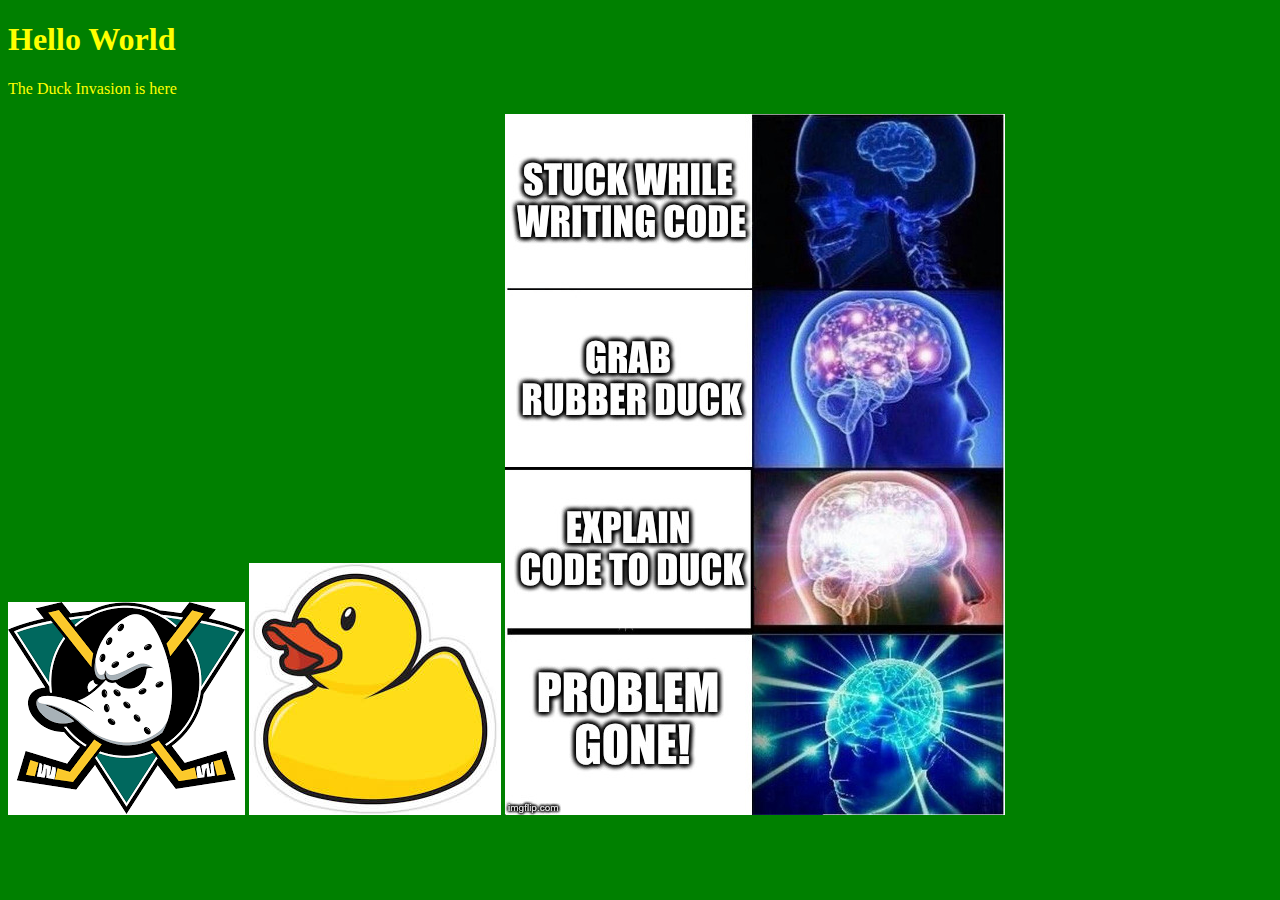
<file: docs-1/index.html>
<?xml version="1.0" encoding="UTF-8"?>
<!DOCTYPE html>
<html xmlns="http://www.w3.org/1999/xhtml">
    <head>
        <title>Ducks</title>
        <link type="text/css" href="TheDuckInvasion.css" rel="stylesheet" />
    </head>
    <body>
        <h1>Hello World</h1>
        <p>The Duck Invasion is here</p>
        <img src="../download.png" alt="Duck"/>
        <img src="../Ducky.jpg" alt="picture of a duck"/>
        <img src="../duckMeme.jpg" alt="memes of a duck"/>
    </body>
</html>
</file>
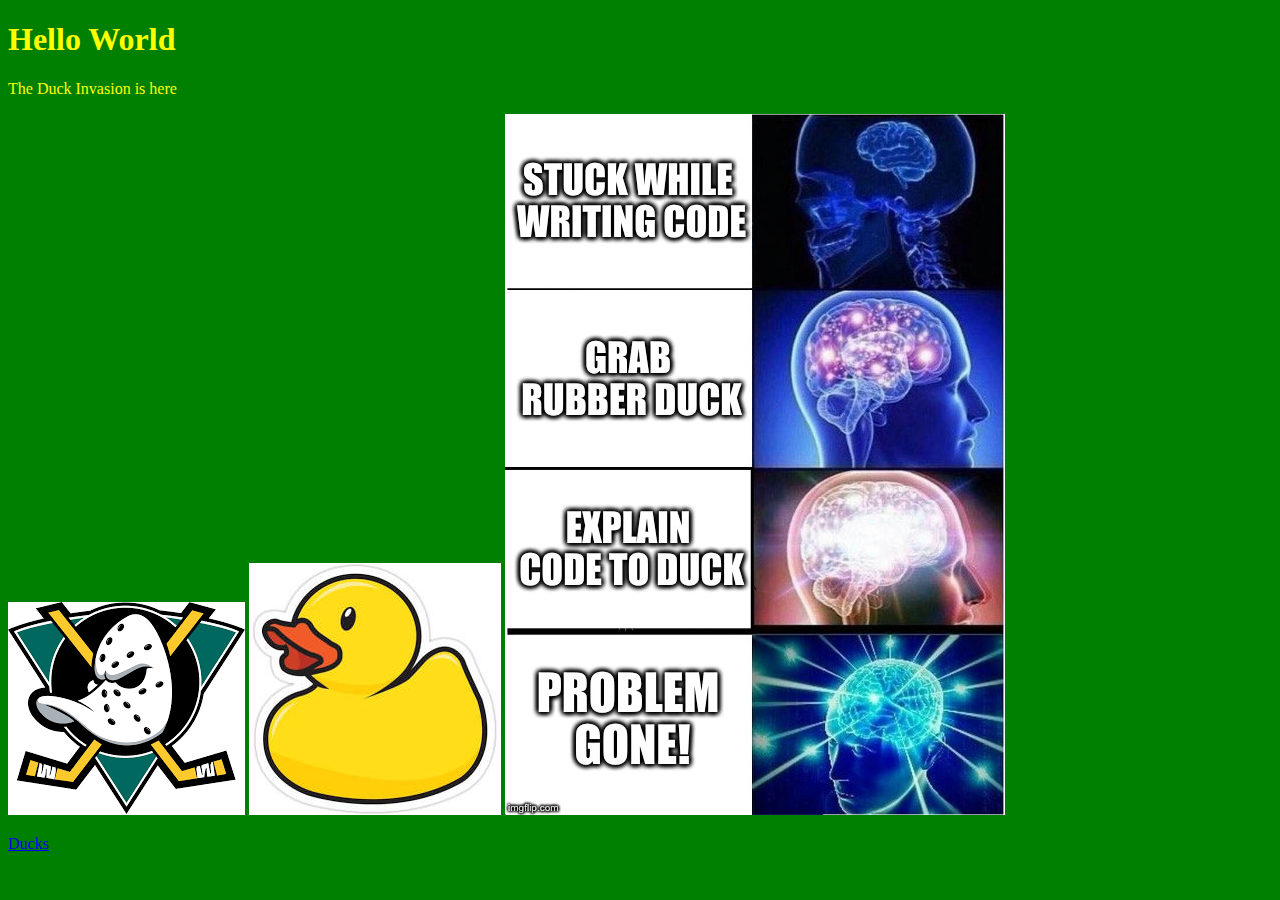
<file: docs-1/TheDuckInvasion.html>
<?xml version="1.0" encoding="UTF-8"?>
<!DOCTYPE html>
<html xmlns="http://www.w3.org/1999/xhtml">
    <head>
        <title>Ducks</title>
        <link type="text/css" href="TheDuckInvasion.css" rel="stylesheet"/>
    </head>
    <body>
        <h1>Hello World</h1>
        <p>The Duck Invasion is here</p>
        <img src="download.png" alt="Duck"/>
        <img src="Ducky.jpg" alt="picture of a duck"/>
        <img src="duckMeme.jpg" alt="memes of a duck"/>
        <p><a href="Ducks(2).html">Ducks</a></p>
    </body>
</html>
</file>
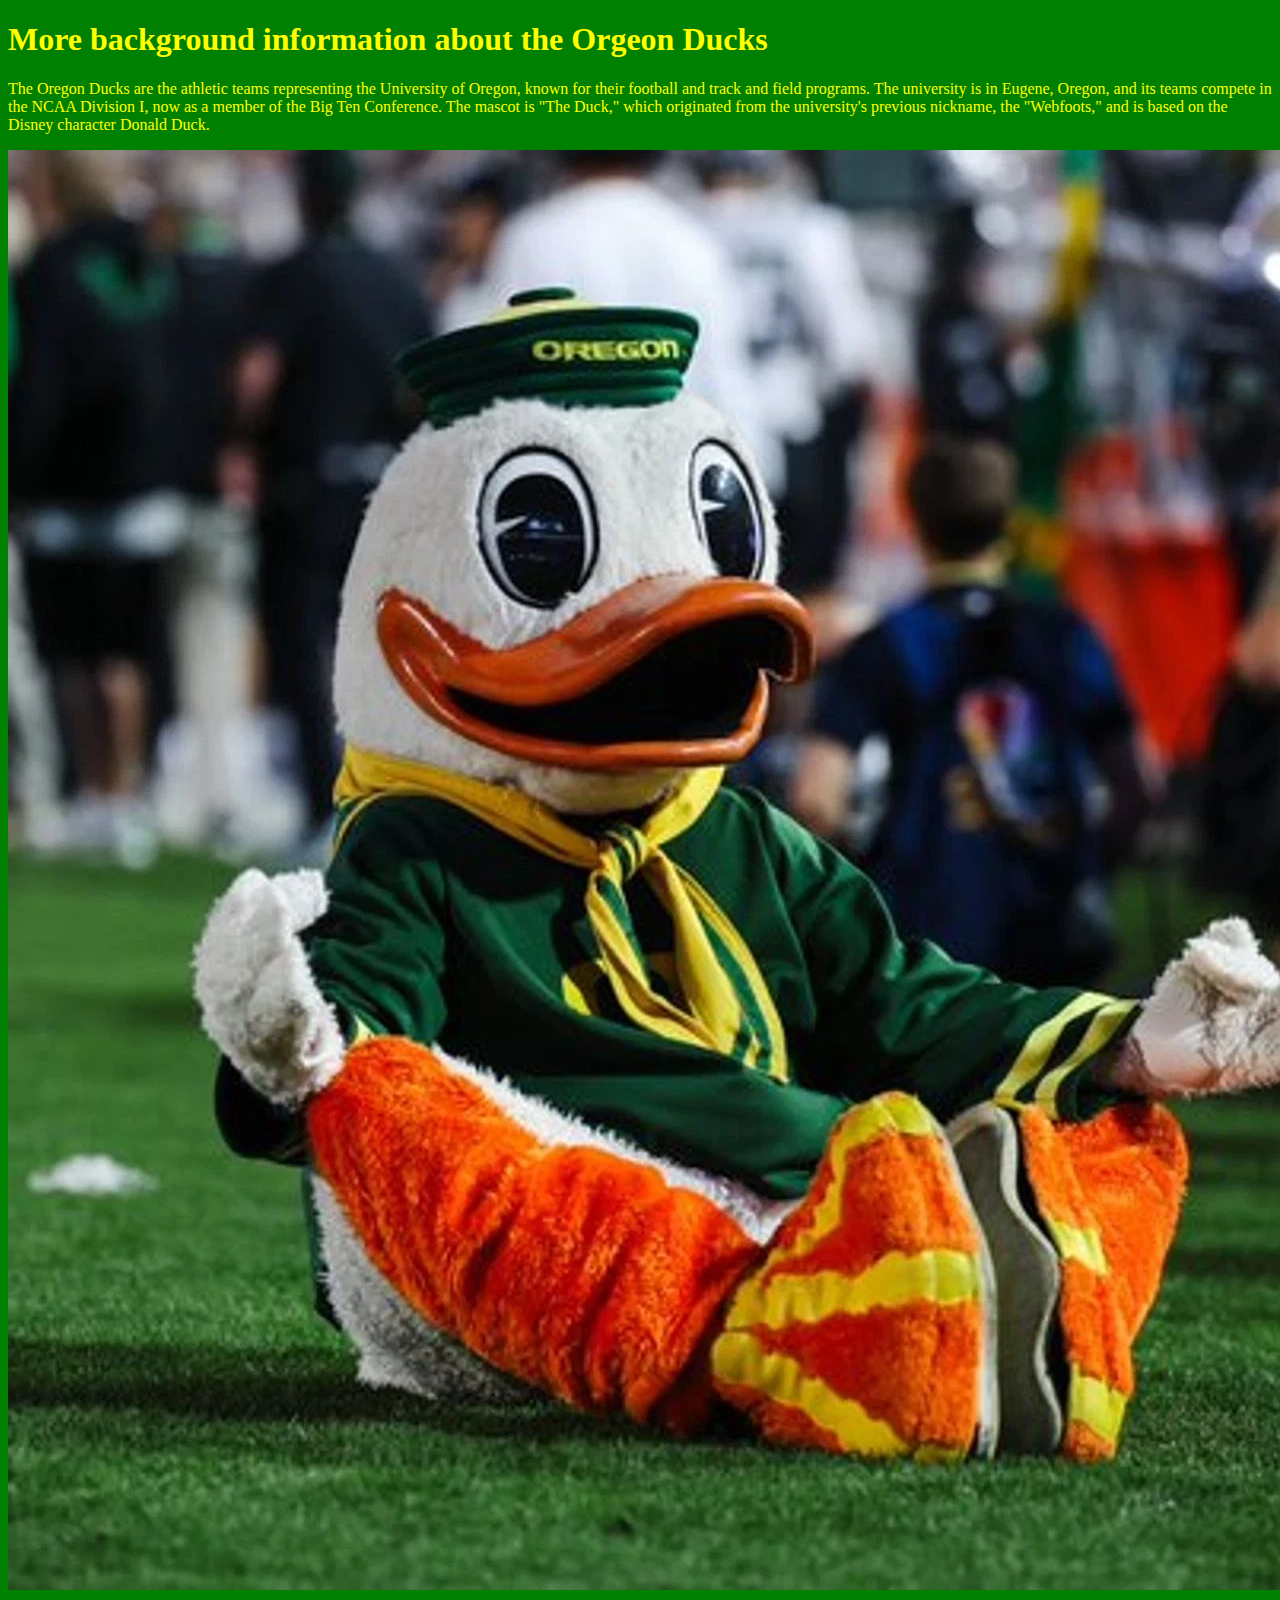
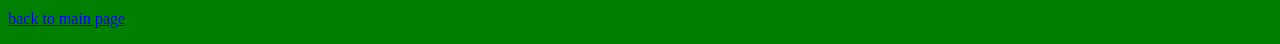
<file: docs/Ducks_part_2.html>
<?xml version="1.0" encoding="UTF-8"?>
<!DOCTYPE html>
<html xmlns="http://www.w3.org/1999/xhtml">
    <head>
        <title>More ducks</title>
        <link type="text/css" href="More_Duck_Color.css" rel="stylesheet" />
    </head>
    <body>
        <h1>More background information about the Orgeon Ducks</h1>
        <p>The Oregon Ducks are the athletic teams representing the University of Oregon, known for their football and track and field programs. The university is in Eugene, Oregon, and its teams compete in the NCAA Division I, now as a member of the Big Ten Conference. The mascot is "The Duck," which originated from the university's previous nickname, the "Webfoots," and is based on the Disney character Donald Duck. </p>
        <img src="06a0f0bc-52a0-4dfb-9163-d2bad7c0fd9f-929DucksFootball3.jpg" alt="The Mascot"/>
        <p><a href="HelloWorldTheDuckInvasionishere.html">back to main page</a></p>
    </body>
</html>
</file>
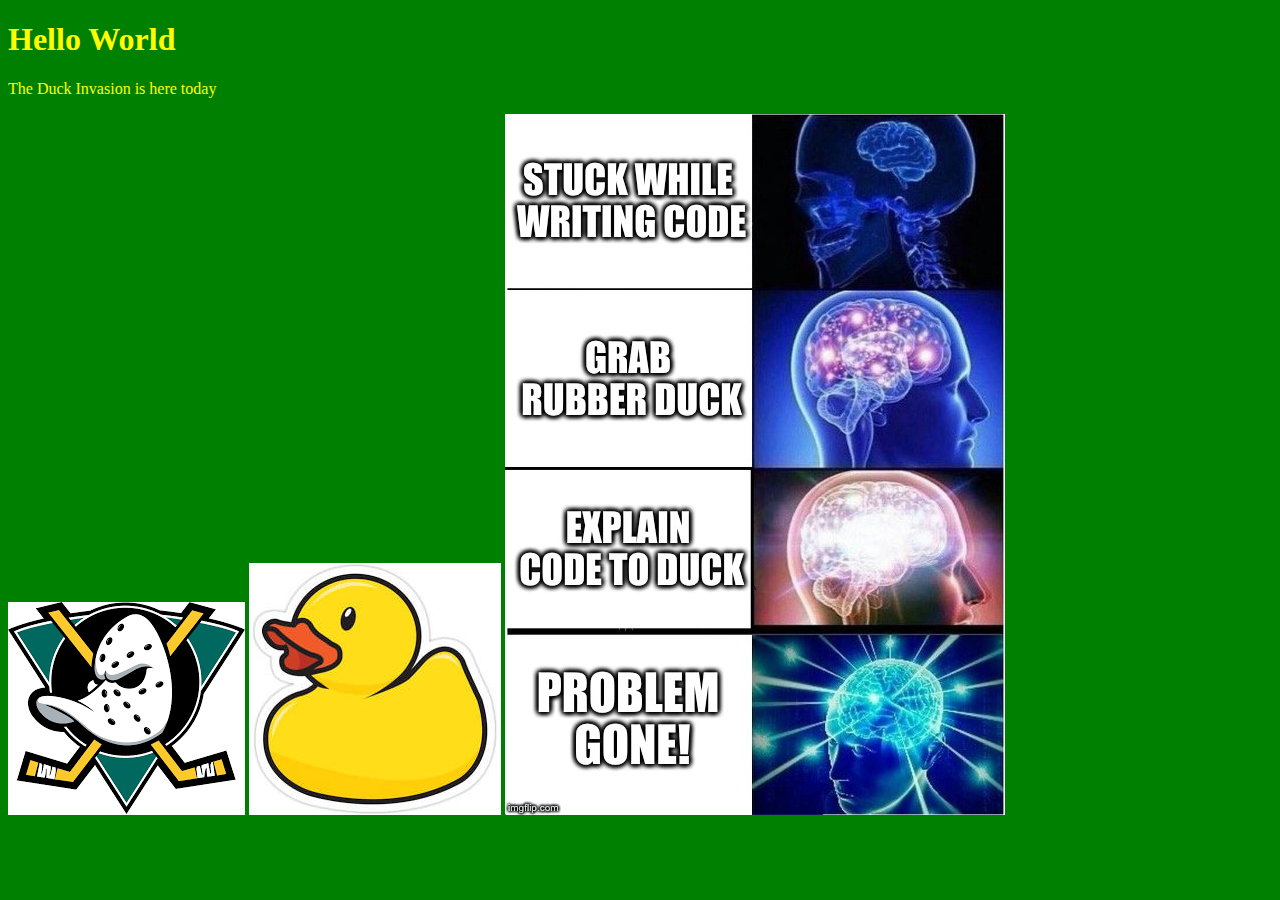
<file: docs/HelloWorldTheDuckInvasionishere.html>
<?xml version="1.0" encoding="UTF-8"?>
<!DOCTYPE html>
<html xmlns="http://www.w3.org/1999/xhtml" lang="en">
    <head>
        <title>Ducks</title>
        <link type="text/css" href="HelloWorldTheDuckInvasionishere.css" rel="stylesheet"/>
    </head>
    <body>
        <h1>Hello World</h1>
        <p>The Duck Invasion is here today</p>
        <img src="download.png" alt="Duck"/>
        <img src="Ducky.jpg" alt="picture of a duck"/>
        <img src="duckMeme.jpg" alt="memes of a duck"/>
    </body>
</html>
</file>
<file: docs-1/TheDuckInvasion.css>
body{
  background:green
  ;color:yellow
}
</file>
<file: docs/More_Duck_Color.css>
body{
  background:green
  ;color:yellow
}
</file>
<file: docs/HelloWorldTheDuckInvasionishere.css>
body{
  background:green
  ;color:yellow
}
</file>
